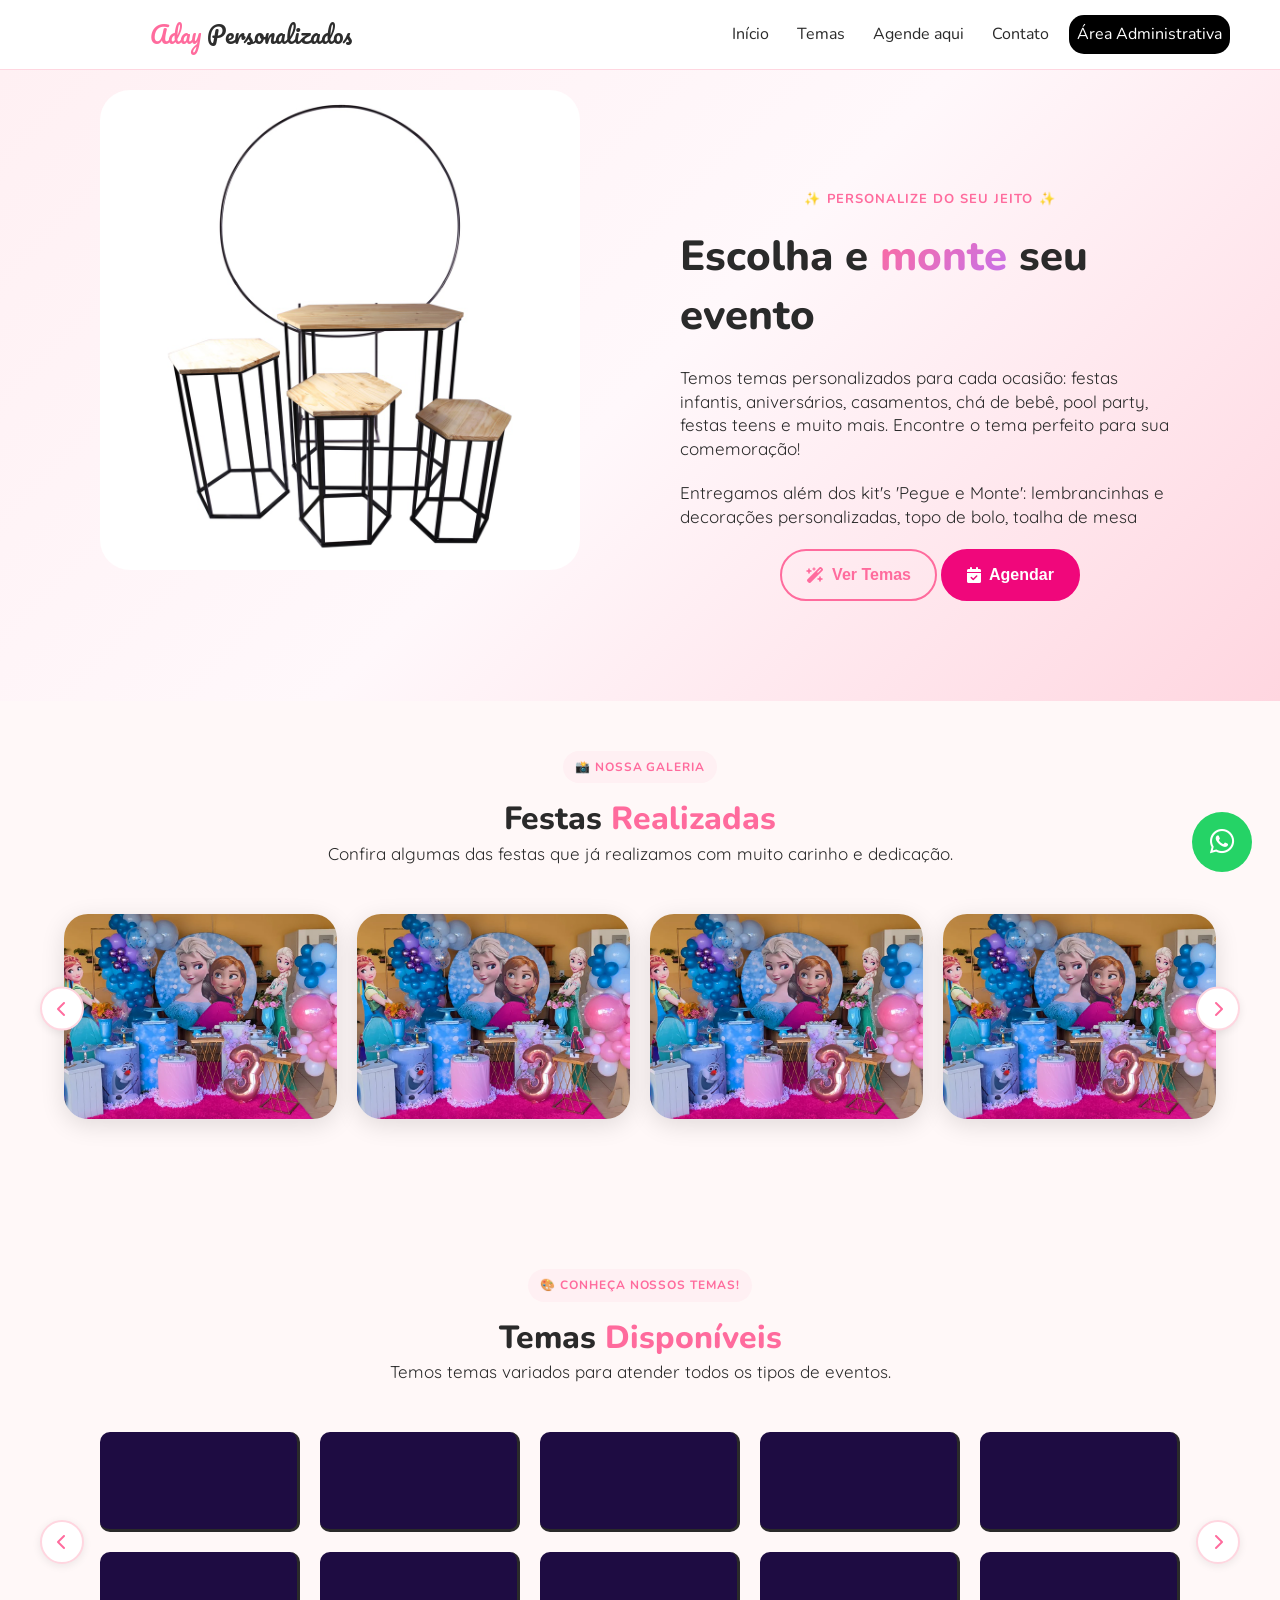
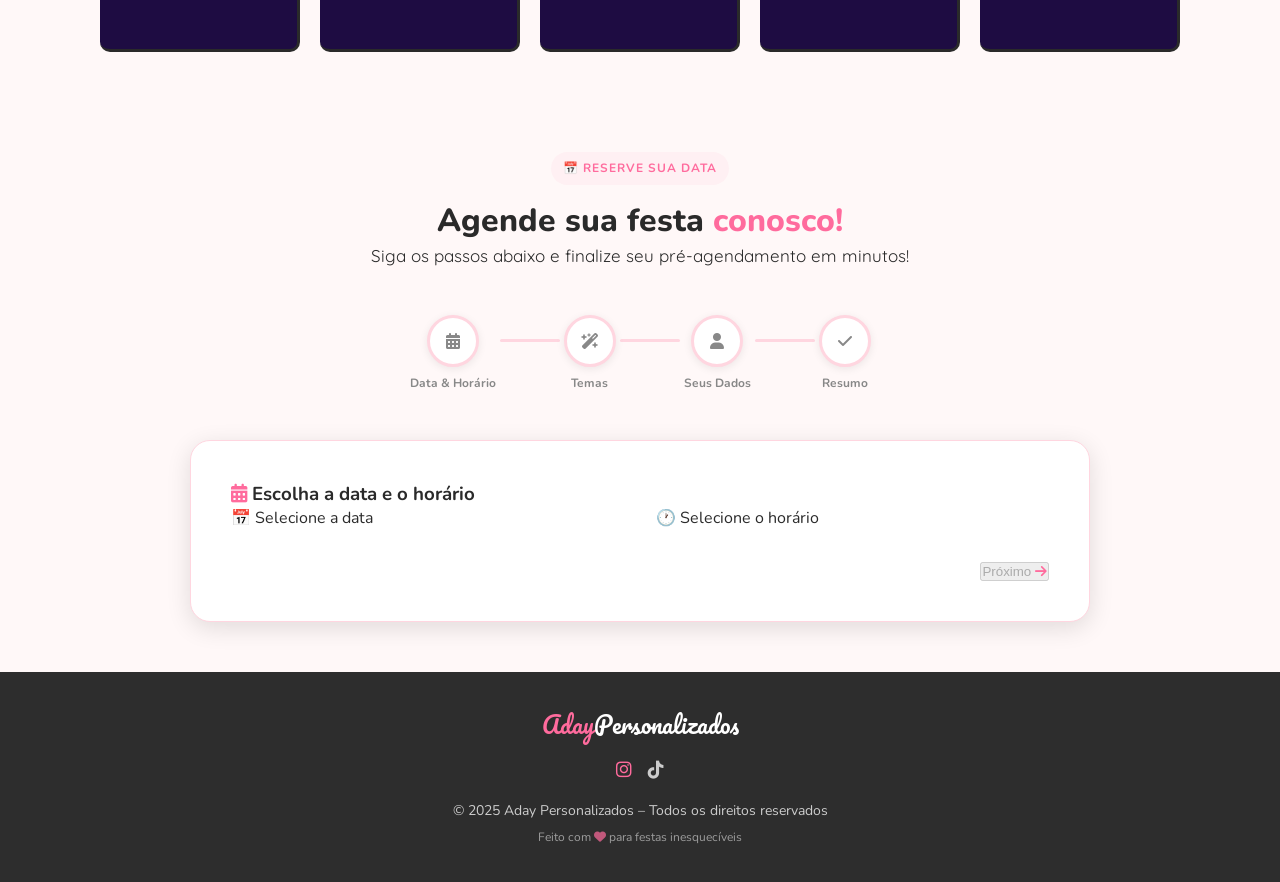
<file: index.html>
<!doctype html>
<html lang="pt-BR">
  <head>
    <meta charset="UTF-8" />
    <meta name="viewport" content="width=device-width, initial-scale=1.0" />
    <title>Aday Personalizados</title>
    <link
      rel="stylesheet"
      href="https://cdnjs.cloudflare.com/ajax/libs/font-awesome/6.0.0-beta3/css/all.min.css"
    />
    <link rel="stylesheet" href="home.css" />
    <link rel="preconnect" href="https://fonts.googleapis.com" />
    <link rel="preconnect" href="https://fonts.gstatic.com" crossorigin />
    <link
      href="https://fonts.googleapis.com/css2?family=Pacifico&family=Nunito:wght@400;600;700;800&family=Quicksand:wght@400;500;600;700&display=swap"
      rel="stylesheet"
    />
  </head>

  <body>
    <header>
      <a href="#hero" class="logo">Aday<span> Personalizados</span></a>

      <nav class="menu-principal">
        <ul>
          <li><a href="#">Início</a></li>
          <li><a href="#">Temas</a></li>
          <li><a href="#">Agende aqui</a></li>
          <li><a href="#">Contato</a></li>
          <li class="menu-admin">
            <a href="admin.html">Área Administrativa</a>
          </li>
        </ul>
      </nav>
    </header>

    <main>
      <section class="secao-hero">
        <div>
          <img
            src="branca.jpg"
            alt="Pegue e monte"
            class="imagem-carrossel"
          />
        </div>

        <div class="container-textos">
          <p class="hero-texto">✨ Personalize do seu jeito ✨</p>
          <h1 class="titulo-hero">
            Escolha e <span class="gradient-text">monte</span> seu evento
          </h1>

          <p class="texto-sub">
            Temos temas personalizados para cada ocasião: festas infantis,
            aniversários, casamentos, chá de bebê, pool party, festas teens e
            muito mais. Encontre o tema perfeito para sua comemoração!
          </p>

          <p class="texto-sub">
            Entregamos além dos kit's 'Pegue e Monte': lembrancinhas e
            decorações personalizadas, topo de bolo, toalha de mesa
          </p>

          <div>
            <button class="botao botao-claro">
              <i class="fa-solid fa-wand-magic-sparkles"></i>Ver Temas
            </button>
            <button class="botao">
              <i class="fa-solid fa-calendar-check"></i>Agendar
            </button>
          </div>
        </div>
      </section>

      <section class="secao-galeria">
        <div class="container-galeria">
          <div class="section-header">
            <span class="section-badge">📸 Nossa galeria</span>
            <h2 class="section-title">
              Festas <span class="highlight">Realizadas</span>
            </h2>
            <p class="texto-sub">
              Confira algumas das festas que já realizamos com muito carinho e
              dedicação.
            </p>
          </div>

          <div class="lista-festas">
            <div class="swiper-wrapper" id="gallery-wrapper">
              <img src="frozen.png" alt="" />
              <img src="frozen.png" alt="" />
              <img src="frozen.png" alt="" />
              <img src="frozen.png" alt="" />
              <div class="swiper-button-prev swiper-btn-festas-prev">
                <i class="fa-solid fa-chevron-left"></i>
              </div>
              <div class="swiper-button-next swiper-btn-festas-next">
                <i class="fa-solid fa-chevron-right"></i>
              </div>
            </div>
            <div class="swiper-pagination swiper-pagination-festas"></div>
          </div>
        </div>
      </section>

      <section class="secao-temas">
        <div class="container-temas">
          <div class="section-header">
            <span class="section-badge">🎨 Conheça nossos temas!</span>
            <h2 class="section-title">
              Temas <span class="highlight">Disponíveis</span>
            </h2>
            <p class="texto-sub">
              Temos temas variados para atender todos os tipos de eventos.
            </p>
          </div>
          <div class="carrossel-temas">
            <i class="fa-solid fa-chevron-left"></i>
            <div class="slides-tema">
              <div class="componente"></div>
              <div class="componente"></div>
              <div class="componente"></div>
              <div class="componente"></div>
              <div class="componente"></div>
            </div>
            <div class="slides-tema2">
              <div class="componente"></div>
              <div class="componente"></div>
              <div class="componente"></div>
              <div class="componente"></div>
              <div class="componente"></div>
            </div>
            <i class="fa-solid fa-chevron-right"></i>
          </div>
        </div>
      </section>

      <section class="secao-agenda">
        <div class="section-header">
          <span class="section-badge">📅 Reserve sua data</span>
          <h2 class="section-title">
            Agende sua festa <span class="highlight">conosco!</span>
          </h2>
          <p class="texto-sub">
            Siga os passos abaixo e finalize seu pré-agendamento em minutos!
          </p>
        </div>

        <div class="stepper" id="stepper">
          <div class="step active" data-step="1">
            <div class="step-circle">
              <i class="fa-solid fa-calendar-days"></i>
            </div>
            <span>Data &amp; Horário</span>
          </div>
          <div class="step-line"></div>
          <div class="step" data-step="2">
            <div class="step-circle">
              <i class="fa-solid fa-wand-magic-sparkles"></i>
            </div>
            <span>Temas</span>
          </div>
          <div class="step-line"></div>
          <div class="step" data-step="3">
            <div class="step-circle"><i class="fa-solid fa-user"></i></div>
            <span>Seus Dados</span>
          </div>
          <div class="step-line"></div>
          <div class="step" data-step="4">
            <div class="step-circle"><i class="fa-solid fa-check"></i></div>
            <span>Resumo</span>
          </div>
        </div>

        <div class="painel-agenda">
          <div class="step-card">
            <h3>
              <i class="fa-solid fa-calendar-days"></i> Escolha a data e o
              horário
            </h3>

            <div class="card-wrap">
              <div class="calendario-agenda">
                <label class="input-label">📅 Selecione a data</label>
                <div id="calendar-container"></div>
              </div>
              <div class="horarios-wrap">
                <label class="input-label">🕐 Selecione o horário</label>
                <div class="horarios-grid" id="horarios-grid"></div>
              </div>
            </div>
            <div class="step-nav">
              <button class="btn btn-primary" id="btn-step1-next" disabled>
                Próximo <i class="fa-solid fa-arrow-right"></i>
              </button>
            </div>
          </div>
        </div>
      </section>
    </main>

    <footer id="footer">
      <div class="container footer-inner">
        <div class="logo-footer">Aday<span>Personalizados</span></div>

        <div style="display: flex; gap: 16px; margin: 10px 0">
          <a
            href="https://www.instagram.com/adaypersonalizados/"
            target="_blank"
            rel="noopener"
            style="color: #ff6b9d; font-size: 1.8rem"
            ><i class="fa-brands fa-instagram"></i
          ></a>
          <a
            href="https://www.tiktok.com/@dayaneagapito3"
            target="_blank"
            rel="noopener"
            style="color: #ccc; font-size: 1.8rem"
            ><i class="fa-brands fa-tiktok"></i
          ></a>
        </div>
        <p class="footer-copy">
          © 2025 Aday Personalizados – Todos os direitos reservados
        </p>
        <p class="footer-sub">
          Feito com
          <i class="fa-solid fa-heart" style="color: #ff6b9d"></i> para festas
          inesquecíveis
        </p>
      </div>
    </footer>

    <!-- WhatsApp Flutuante -->
    <a
      href="https://api.whatsapp.com/message/JVBRRAOJLUJRH1?autoload=1&app_absent=0&utm_source=ig"
      target="_blank"
      class="whatsapp-float"
      id="whatsapp-float"
      title="Fale conosco no WhatsApp"
      aria-label="WhatsApp"
    >
      <i class="fa-brands fa-whatsapp"></i>
    </a>
  </body>
</html>
</file>
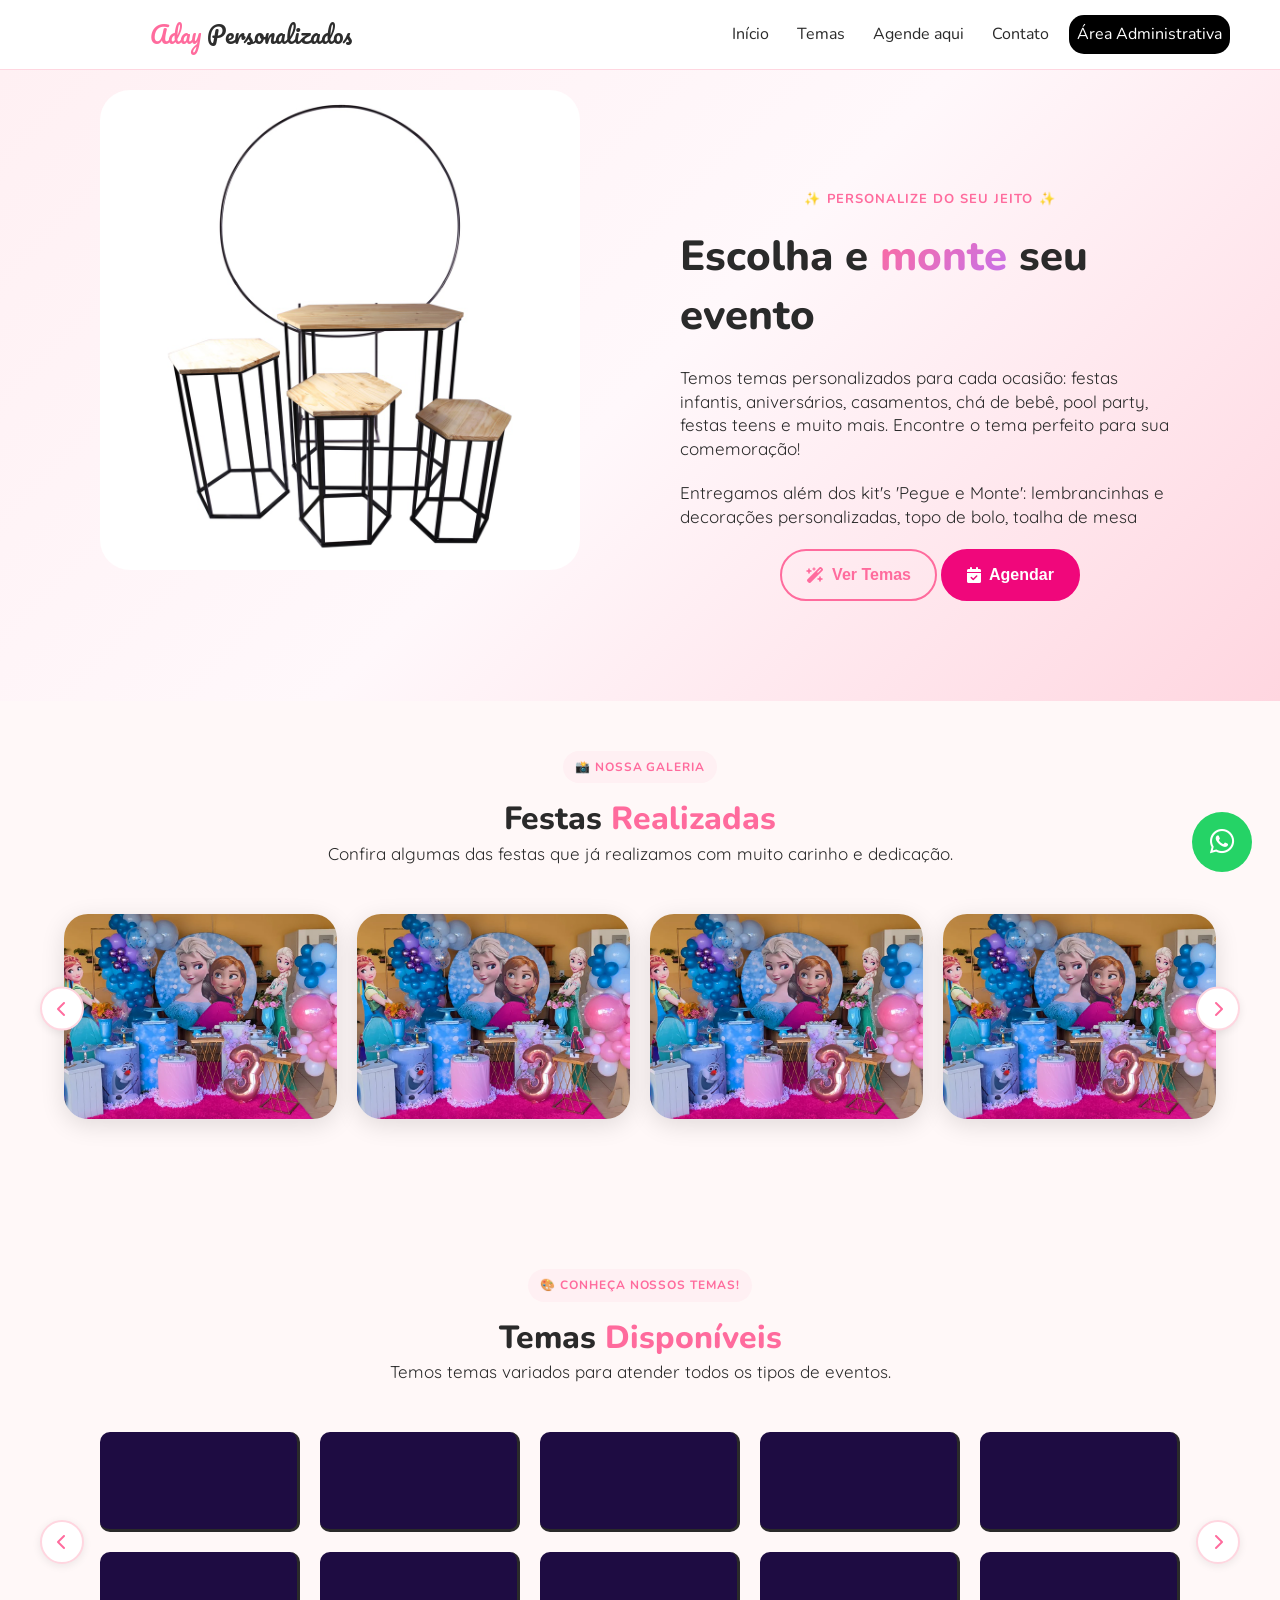
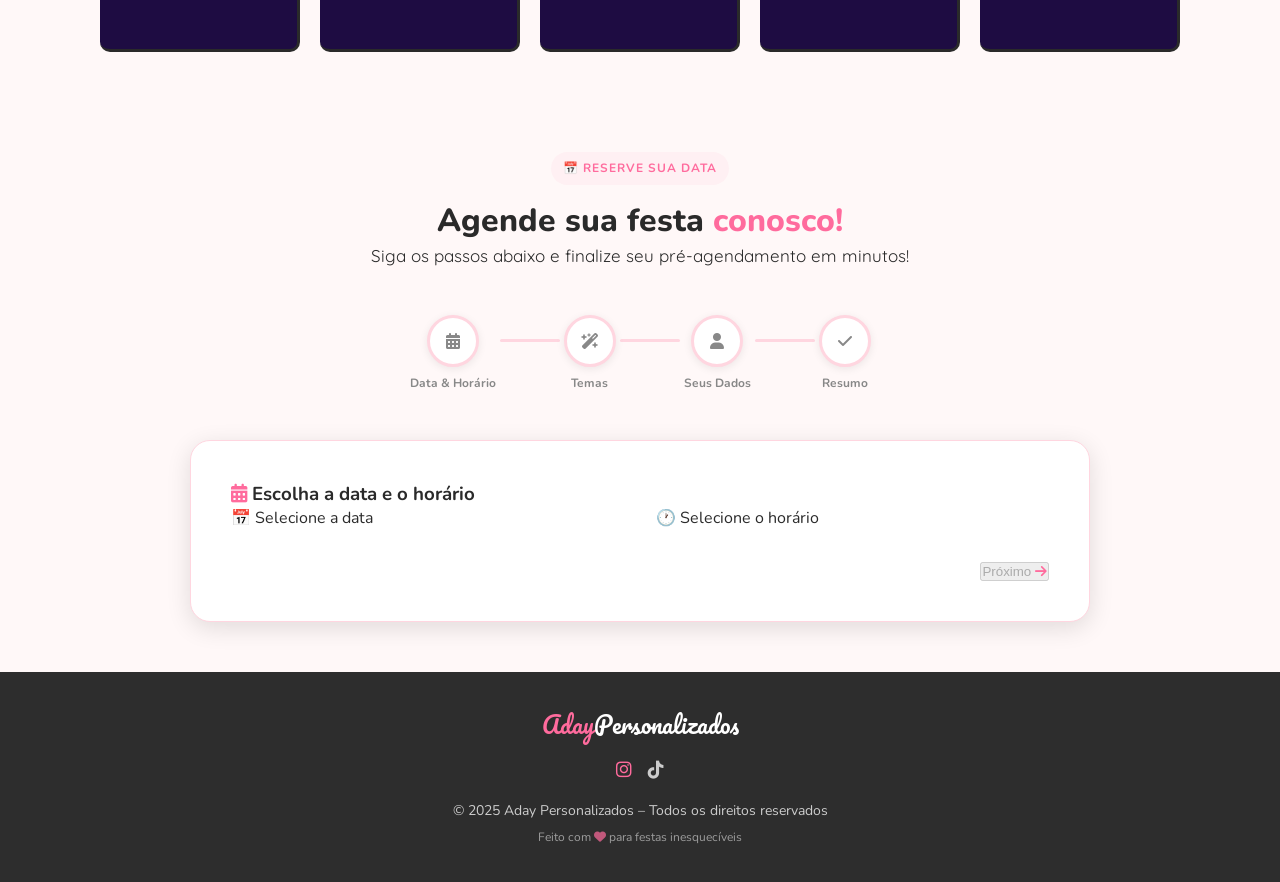
<file: FrontEnd/Templates/Index.html>
<!doctype html>
<html lang="pt-BR">
  <head>
    <meta charset="UTF-8" />
    <meta name="viewport" content="width=device-width, initial-scale=1.0" />
    <title>Aday Personalizados</title>
    <link
      rel="stylesheet"
      href="https://cdnjs.cloudflare.com/ajax/libs/font-awesome/6.0.0-beta3/css/all.min.css"
    />
    <link rel="stylesheet" href="../static/css/home.css" />
    <link rel="preconnect" href="https://fonts.googleapis.com" />
    <link rel="preconnect" href="https://fonts.gstatic.com" crossorigin />
    <link
      href="https://fonts.googleapis.com/css2?family=Pacifico&family=Nunito:wght@400;600;700;800&family=Quicksand:wght@400;500;600;700&display=swap"
      rel="stylesheet"
    />
  </head>

  <body>
    <header>
      <a href="#hero" class="logo">Aday<span> Personalizados</span></a>

      <nav class="menu-principal">
        <ul>
          <li><a href="#">Início</a></li>
          <li><a href="#">Temas</a></li>
          <li><a href="#">Agende aqui</a></li>
          <li><a href="#">Contato</a></li>
          <li class="menu-admin">
            <a href="admin.html">Área Administrativa</a>
          </li>
        </ul>
      </nav>
    </header>

    <main>
      <section class="secao-hero">
        <div>
          <img
            src="../static/src/branca.jpg"
            alt="Pegue e monte"
            class="imagem-carrossel"
          />
        </div>

        <div class="container-textos">
          <p class="hero-texto">✨ Personalize do seu jeito ✨</p>
          <h1 class="titulo-hero">
            Escolha e <span class="gradient-text">monte</span> seu evento
          </h1>

          <p class="texto-sub">
            Temos temas personalizados para cada ocasião: festas infantis,
            aniversários, casamentos, chá de bebê, pool party, festas teens e
            muito mais. Encontre o tema perfeito para sua comemoração!
          </p>

          <p class="texto-sub">
            Entregamos além dos kit's 'Pegue e Monte': lembrancinhas e
            decorações personalizadas, topo de bolo, toalha de mesa
          </p>

          <div>
            <button class="botao botao-claro">
              <i class="fa-solid fa-wand-magic-sparkles"></i>Ver Temas
            </button>
            <button class="botao">
              <i class="fa-solid fa-calendar-check"></i>Agendar
            </button>
          </div>
        </div>
      </section>

      <section class="secao-galeria">
        <div class="container-galeria">
          <div class="section-header">
            <span class="section-badge">📸 Nossa galeria</span>
            <h2 class="section-title">
              Festas <span class="highlight">Realizadas</span>
            </h2>
            <p class="texto-sub">
              Confira algumas das festas que já realizamos com muito carinho e
              dedicação.
            </p>
          </div>

          <div class="lista-festas">
            <div class="swiper-wrapper" id="gallery-wrapper">
              <img src="../static/src/frozen.png" alt="" />
              <img src="../static/src/frozen.png" alt="" />
              <img src="../static/src/frozen.png" alt="" />
              <img src="../static/src/frozen.png" alt="" />
              <div class="swiper-button-prev swiper-btn-festas-prev">
                <i class="fa-solid fa-chevron-left"></i>
              </div>
              <div class="swiper-button-next swiper-btn-festas-next">
                <i class="fa-solid fa-chevron-right"></i>
              </div>
            </div>
            <div class="swiper-pagination swiper-pagination-festas"></div>
          </div>
        </div>
      </section>

      <section class="secao-temas">
        <div class="container-temas">
          <div class="section-header">
            <span class="section-badge">🎨 Conheça nossos temas!</span>
            <h2 class="section-title">
              Temas <span class="highlight">Disponíveis</span>
            </h2>
            <p class="texto-sub">
              Temos temas variados para atender todos os tipos de eventos.
            </p>
          </div>
          <div class="carrossel-temas">
            <i class="fa-solid fa-chevron-left"></i>
            <div class="slides-tema">
              <div class="componente"></div>
              <div class="componente"></div>
              <div class="componente"></div>
              <div class="componente"></div>
              <div class="componente"></div>
            </div>
            <div class="slides-tema2">
              <div class="componente"></div>
              <div class="componente"></div>
              <div class="componente"></div>
              <div class="componente"></div>
              <div class="componente"></div>
            </div>
            <i class="fa-solid fa-chevron-right"></i>
          </div>
        </div>
      </section>

      <section class="secao-agenda">
        <div class="section-header">
          <span class="section-badge">📅 Reserve sua data</span>
          <h2 class="section-title">
            Agende sua festa <span class="highlight">conosco!</span>
          </h2>
          <p class="texto-sub">
            Siga os passos abaixo e finalize seu pré-agendamento em minutos!
          </p>
        </div>

        <div class="stepper" id="stepper">
          <div class="step active" data-step="1">
            <div class="step-circle">
              <i class="fa-solid fa-calendar-days"></i>
            </div>
            <span>Data &amp; Horário</span>
          </div>
          <div class="step-line"></div>
          <div class="step" data-step="2">
            <div class="step-circle">
              <i class="fa-solid fa-wand-magic-sparkles"></i>
            </div>
            <span>Temas</span>
          </div>
          <div class="step-line"></div>
          <div class="step" data-step="3">
            <div class="step-circle"><i class="fa-solid fa-user"></i></div>
            <span>Seus Dados</span>
          </div>
          <div class="step-line"></div>
          <div class="step" data-step="4">
            <div class="step-circle"><i class="fa-solid fa-check"></i></div>
            <span>Resumo</span>
          </div>
        </div>

        <div class="painel-agenda">
          <div class="step-card">
            <h3>
              <i class="fa-solid fa-calendar-days"></i> Escolha a data e o
              horário
            </h3>

            <div class="card-wrap">
              <div class="calendario-agenda">
                <label class="input-label">📅 Selecione a data</label>
                <div id="calendar-container"></div>
              </div>
              <div class="horarios-wrap">
                <label class="input-label">🕐 Selecione o horário</label>
                <div class="horarios-grid" id="horarios-grid"></div>
              </div>
            </div>
            <div class="step-nav">
              <button class="btn btn-primary" id="btn-step1-next" disabled>
                Próximo <i class="fa-solid fa-arrow-right"></i>
              </button>
            </div>
          </div>
        </div>
      </section>
    </main>

    <footer id="footer">
      <div class="container footer-inner">
        <div class="logo-footer">Aday<span>Personalizados</span></div>

        <div style="display: flex; gap: 16px; margin: 10px 0">
          <a
            href="https://www.instagram.com/adaypersonalizados/"
            target="_blank"
            rel="noopener"
            style="color: #ff6b9d; font-size: 1.8rem"
            ><i class="fa-brands fa-instagram"></i
          ></a>
          <a
            href="https://www.tiktok.com/@dayaneagapito3"
            target="_blank"
            rel="noopener"
            style="color: #ccc; font-size: 1.8rem"
            ><i class="fa-brands fa-tiktok"></i
          ></a>
        </div>
        <p class="footer-copy">
          © 2025 Aday Personalizados – Todos os direitos reservados
        </p>
        <p class="footer-sub">
          Feito com
          <i class="fa-solid fa-heart" style="color: #ff6b9d"></i> para festas
          inesquecíveis
        </p>
      </div>
    </footer>

    <!-- WhatsApp Flutuante -->
    <a
      href="https://api.whatsapp.com/message/JVBRRAOJLUJRH1?autoload=1&app_absent=0&utm_source=ig"
      target="_blank"
      class="whatsapp-float"
      id="whatsapp-float"
      title="Fale conosco no WhatsApp"
      aria-label="WhatsApp"
    >
      <i class="fa-brands fa-whatsapp"></i>
    </a>
  </body>
</html>
</file>
<file: home.css>
/* .color1 { #079ea6 };
.color2 { #1e0c42 };
.color3 { #f0077b };
.color4 { #f5be58 };
.color5 { #e3e0b3 }; */

/* .color1 { #f26b7a };
.color2 { #f0f2dc };
.color3 { #d9eb52 };
.color4 { #8ac7de };
.color5 { #87796f }; */

/* Sistema de Tamanhos - https://typescale.com/ 

Fontes - Minor Third - 1.200 - Em PX
4.4 - 5.4 - 6.4 - 7.7 - 9.2 - 11.1 - 13.3 - 16 - 19.2 - 23 - 27.6 - 33.2 - 39.8 - 47.8 - 57.3 - 68.8 - 82.6

Espaçamentos - Major Third - 1.250 - Em PX
2.1 - 2.7 - 3.3 - 4.2 - 5.2 - 6.5 - 8.2 - 10.2 - 12.8 - 16 - 20 - 25 - 31.2 - 39 - 48.8 - 61 - 76.3 - 95.4 - 119.2

*/

/* Global */

* {
  margin: 0;
  padding: 0;
  box-sizing: border-box;
}

html {
  font-size: 62.5%;
}

header {
  display: flex;
  align-items: center;
  justify-content: space-between;
  gap: 2.5rem;
  height: 7rem;
  position: sticky;
  top: 0;
  left: 0;
  right: 0;
  z-index: 1000;
  background-color: #fffffff2;
  border-bottom: 1px solid #ffd6e0;
  /* box-shadow: 0 0.2rem 0.4rem rgba(0, 0, 0, 0.15); */
  padding: 0 5rem;
}

body {
  font-family: "Nunito", sans-serif;
  color: #2a2a2a;
  font-size: 1.6rem;
  line-height: 1.4;
  background-color: #f4f5f7;
}

.container {
  max-width: 100%;
  margin: 0 auto;
}

.gradient-text {
  background-image: linear-gradient(135deg, #ff6b9d, #c471ed);
  -webkit-background-clip: text;
  -webkit-text-fill-color: transparent;
  background-clip: text;
}

.texto-sub {
  font-family: "Quicksand", sans-serif;
  font-size: 1.7rem;
}

.highlight {
  color: #ff6b9d;
}

.section-badge {
  display: inline-block;
  justify-content: center;
  align-items: center;
  font-size: 1.2rem;
  font-weight: 700;
  background-color: #fff0f3;
  padding: 0.8rem 1.2rem;
  border-radius: 2rem;
  color: #ff6b9d;
  letter-spacing: 0.08em;
  text-transform: uppercase;
  margin-bottom: 1.4rem;
}

.section-title {
  font-size: 3.2rem;
  font-weight: 800;
}
/* Header */

.logo {
  font-family: "Pacifico", cursive;
  font-size: 2.3rem;
  text-decoration: none;
  color: #ff6b9d;
  margin-left: 10rem;
}

.logo span {
  color: #2d2d2d;
}

.menu-principal a {
  text-decoration: none;
  color: inherit;
}

.menu-admin {
  background-color: black !important;
  color: white;
  border-radius: 1.5rem;
}

.menu-principal ul {
  display: flex;
  align-items: center;
  gap: 1.2rem;
  list-style: none;
}

.menu-principal li {
  padding: 0.8rem;
}

.menu-principal a:hover {
  color: #ff6b9d;
  font-weight: 700;
  border-bottom: solid #ff6b9d;
}

footer {
  background-color: #2d2d2d;
  color: #ccc;
  padding: 3.6rem 0;
  text-align: center;
}

/* section-hero */

.secao-hero {
  display: flex;
  background-image: linear-gradient(
    135deg,
    #fff0f3 0%,
    #fff8fb 50%,
    #ffd6e0 100%
  );
  padding-top: 2rem;
  padding-left: 2rem;
}

.imagem-carrossel {
  width: 48rem;
  border-radius: 3rem;
  margin-left: 8rem;
}

.container-textos {
  display: flex;
  flex-direction: column;
  gap: 2rem;
  align-items: center;
  justify-content: center;
  padding: 10rem;
}

.hero-texto {
  font-size: 1.3rem;
  font-weight: 700;
  color: #ff6b9d;
  letter-spacing: 0.08em;
  text-transform: uppercase;
}

.container-textos h1 {
  font-size: 4.2rem;
  font-weight: 800;
}

.botao {
  display: inline-flex;
  align-items: center;
  gap: 0.8rem;
  font-size: 1.6rem;
  font-weight: 600;
  text-decoration: none;
  text-align: center;
  cursor: pointer;
  color: white;
  background-color: #f0077b;
  border-radius: 3rem;
  padding: 1.5rem 2.4rem;
  border: 0.2rem solid #f0077b;
}

.botao-claro {
  background-color: transparent;
  color: #ff6b9d;
  border: 0.2rem solid #ff6b9d;
}

/* Galeria */

.secao-galeria {
  background-color: #fff8f8;
  padding: 5rem 0;
}

.container-galeria {
  width: 100%;
  max-width: 120rem;
  margin: 0 auto;
  padding: 0 2rem;
  position: relative;
}

.section-header {
  text-align: center;
  margin-bottom: 4.8rem;
}

.lista-festas {
  padding-bottom: 5rem;
  padding-left: 0.4rem;
  padding-right: 0.4rem;
}

.swiper-wrapper {
  display: flex;
  gap: 2rem;
}

.swiper-wrapper img {
  width: 100%;
  height: 100%;
  object-fit: cover;
  border-radius: 2.4rem;
  overflow: hidden;
  box-shadow: 0 0.6rem 2.4rem rgba(0, 0, 0, 0.12);
  aspect-ratio: 4/3;
  cursor: pointer;
  transition:
    transform 0.3s ease,
    box-shadow 0.3s ease;
}

.swiper-wrapper img:hover {
  transform: translateY(-0.6rem);
  box-shadow: 0 1.2rem 4.8rem rgba(0, 0, 0, 0.15);
}

.swiper-pagination {
  background-color: #ff6b9d;
  opacity: 1;
}

/* Swiper customization */

.swiper-button-prev,
.swiper-button-next {
  display: flex;
  align-items: center;
  justify-content: center;
  position: absolute;
  color: #ff6b9d;
  background-color: #fff;
  width: 44px !important;
  height: 44px !important;
  border-radius: 50%;
  box-shadow: 0 2px 8px rgba(0, 0, 0, 0.08);
  border: 2px solid #ffd6e0;
  transform: translateY(165%);
}

.swiper-button-next {
  right: 0;
}

.swiper-button-prev {
  left: 0;
}

/* Temas */

.secao-temas {
  background-color: #fff8f8;
  padding: 5rem 0;
}

.container-temas {
  width: 100%;
  max-width: 120rem;
  margin: 0 auto;
  padding: 0 2rem;
  position: relative;
}

.carrossel-temas {
  display: flex;
  flex-direction: column;
  align-items: center;
  justify-content: center;
  gap: 2rem;
}

.slides-tema {
  display: flex;
  gap: 2rem;
}

.slides-tema2 {
  display: flex;
  gap: 2rem;
}

.componente {
  height: 10rem;
  width: 20rem;
  border-radius: 1rem;
  background-color: #1e0c42;
  border-bottom: solid 0.3rem #2a2a2a;
  border-right: solid 0.3rem #2a2a2a;
}

.carrossel-temas i {
  display: flex;
  align-items: center;
  justify-content: center;
  position: absolute;
  color: #ff6b9d;
  background-color: #fff;
  width: 44px !important;
  height: 44px !important;
  border-radius: 50%;
  box-shadow: 0 2px 8px rgba(0, 0, 0, 0.08);
  border: 2px solid #ffd6e0;
}

.fa-chevron-left {
  left: 0;
}

.fa-chevron-right {
  right: 0;
}

/* Agendamento */

.secao-agenda {
  background-color: #fff8f8;
  padding: 5rem 0;
}

.stepper {
  display: flex;
  align-items: center;
  justify-content: center;
  gap: 0;
  margin-bottom: 4.8rem;
  flex-wrap: wrap;
}
.step {
  display: flex;
  flex-direction: column;
  align-items: center;
  gap: 0.8rem;
  position: relative;
}
.step-circle {
  width: 5.2rem;
  height: 5.2rem;
  border-radius: 50%;
  border: 0.3rem solid #ffd6e0;
  background-color: #fff;
  display: flex;
  align-items: center;
  justify-content: center;
  font-size: 1.6rem;
  color: #888;
  transition: all 0.3s ease;
  box-shadow: 0 2px 8px rgba(0, 0, 0, 0.08);
}

.step span {
  font-size: 1.2rem;
  font-weight: 700;
  color: #888;
  white-space: nowrap;
  transition: color 0.3s ease;
}

.step-line {
  width: 6rem;
  height: 0.3rem;
  background-color: #ffd6e0;
  border-radius: 0.2rem;
  margin: 0 0.4rem;
  margin-bottom: 2.6rem;
  transition: 0.3s ease;
}
.painel-agenda {
  background: #fff;
  border-radius: 2rem;
  padding: 4rem;
  box-shadow: 0 6px 24px rgba(0, 0, 0, 0.12);
  border: 1px solid #ffd6e0;
  max-width: 90rem;
  margin: 0 auto;
  max-height: 90rem;
}

.step-card i {
  color: #ff6b9d;
}

.card-wrap {
  display: grid;
  grid-template-columns: 1fr 1fr;
  gap: 32px;
  align-items: start;
}

.step-nav {
  display: flex;
  gap: 1.4rem;
  justify-content: flex-end;
  margin-top: 3.2rem;
  flex-wrap: wrap;
}

/* Footer */

.container {
  display: flex;
  flex-direction: column;
  gap: 8px;
  align-items: center;
}

.footer-copy {
  font-size: 1.4rem;
}

.footer-sub {
  font-size: 1.2rem;
  opacity: 0.7;
}

.logo-footer {
  font-family: "Pacifico", cursive;
  font-size: 2.3rem;
  text-decoration: none;
  color: #ff6b9d;
}

.logo-footer span {
  color: #fff;
}

.whatsapp-float {
  position: fixed;
  right: 2.8rem;
  bottom: 2.8rem;
  width: 6rem;
  height: 6rem;
  background-color: #25d366;
  border-radius: 50%;
  display: flex;
  align-items: center;
  justify-content: center;
  font-size: 2.8rem;
  color: #fff;
  z-index: 999;
  text-decoration: none;
}
</file>
<file: FrontEnd/static/css/home.css>
/* .color1 { #079ea6 };
.color2 { #1e0c42 };
.color3 { #f0077b };
.color4 { #f5be58 };
.color5 { #e3e0b3 }; */

/* .color1 { #f26b7a };
.color2 { #f0f2dc };
.color3 { #d9eb52 };
.color4 { #8ac7de };
.color5 { #87796f }; */

/* Sistema de Tamanhos - https://typescale.com/ 

Fontes - Minor Third - 1.200 - Em PX
4.4 - 5.4 - 6.4 - 7.7 - 9.2 - 11.1 - 13.3 - 16 - 19.2 - 23 - 27.6 - 33.2 - 39.8 - 47.8 - 57.3 - 68.8 - 82.6

Espaçamentos - Major Third - 1.250 - Em PX
2.1 - 2.7 - 3.3 - 4.2 - 5.2 - 6.5 - 8.2 - 10.2 - 12.8 - 16 - 20 - 25 - 31.2 - 39 - 48.8 - 61 - 76.3 - 95.4 - 119.2

*/

/* Global */

* {
  margin: 0;
  padding: 0;
  box-sizing: border-box;
}

html {
  font-size: 62.5%;
}

header {
  display: flex;
  align-items: center;
  justify-content: space-between;
  gap: 2.5rem;
  height: 7rem;
  position: sticky;
  top: 0;
  left: 0;
  right: 0;
  z-index: 1000;
  background-color: #fffffff2;
  border-bottom: 1px solid #ffd6e0;
  /* box-shadow: 0 0.2rem 0.4rem rgba(0, 0, 0, 0.15); */
  padding: 0 5rem;
}

body {
  font-family: "Nunito", sans-serif;
  color: #2a2a2a;
  font-size: 1.6rem;
  line-height: 1.4;
  background-color: #f4f5f7;
}

.container {
  max-width: 100%;
  margin: 0 auto;
}

.gradient-text {
  background-image: linear-gradient(135deg, #ff6b9d, #c471ed);
  -webkit-background-clip: text;
  -webkit-text-fill-color: transparent;
  background-clip: text;
}

.texto-sub {
  font-family: "Quicksand", sans-serif;
  font-size: 1.7rem;
}

.highlight {
  color: #ff6b9d;
}

.section-badge {
  display: inline-block;
  justify-content: center;
  align-items: center;
  font-size: 1.2rem;
  font-weight: 700;
  background-color: #fff0f3;
  padding: 0.8rem 1.2rem;
  border-radius: 2rem;
  color: #ff6b9d;
  letter-spacing: 0.08em;
  text-transform: uppercase;
  margin-bottom: 1.4rem;
}

.section-title {
  font-size: 3.2rem;
  font-weight: 800;
}
/* Header */

.logo {
  font-family: "Pacifico", cursive;
  font-size: 2.3rem;
  text-decoration: none;
  color: #ff6b9d;
  margin-left: 10rem;
}

.logo span {
  color: #2d2d2d;
}

.menu-principal a {
  text-decoration: none;
  color: inherit;
}

.menu-admin {
  background-color: black !important;
  color: white;
  border-radius: 1.5rem;
}

.menu-principal ul {
  display: flex;
  align-items: center;
  gap: 1.2rem;
  list-style: none;
}

.menu-principal li {
  padding: 0.8rem;
}

.menu-principal a:hover {
  color: #ff6b9d;
  font-weight: 700;
  border-bottom: solid #ff6b9d;
}

footer {
  background-color: #2d2d2d;
  color: #ccc;
  padding: 3.6rem 0;
  text-align: center;
}

/* section-hero */

.secao-hero {
  display: flex;
  background-image: linear-gradient(
    135deg,
    #fff0f3 0%,
    #fff8fb 50%,
    #ffd6e0 100%
  );
  padding-top: 2rem;
  padding-left: 2rem;
}

.imagem-carrossel {
  width: 48rem;
  border-radius: 3rem;
  margin-left: 8rem;
}

.container-textos {
  display: flex;
  flex-direction: column;
  gap: 2rem;
  align-items: center;
  justify-content: center;
  padding: 10rem;
}

.hero-texto {
  font-size: 1.3rem;
  font-weight: 700;
  color: #ff6b9d;
  letter-spacing: 0.08em;
  text-transform: uppercase;
}

.container-textos h1 {
  font-size: 4.2rem;
  font-weight: 800;
}

.botao {
  display: inline-flex;
  align-items: center;
  gap: 0.8rem;
  font-size: 1.6rem;
  font-weight: 600;
  text-decoration: none;
  text-align: center;
  cursor: pointer;
  color: white;
  background-color: #f0077b;
  border-radius: 3rem;
  padding: 1.5rem 2.4rem;
  border: 0.2rem solid #f0077b;
}

.botao-claro {
  background-color: transparent;
  color: #ff6b9d;
  border: 0.2rem solid #ff6b9d;
}

/* Galeria */

.secao-galeria {
  background-color: #fff8f8;
  padding: 5rem 0;
}

.container-galeria {
  width: 100%;
  max-width: 120rem;
  margin: 0 auto;
  padding: 0 2rem;
  position: relative;
}

.section-header {
  text-align: center;
  margin-bottom: 4.8rem;
}

.lista-festas {
  padding-bottom: 5rem;
  padding-left: 0.4rem;
  padding-right: 0.4rem;
}

.swiper-wrapper {
  display: flex;
  gap: 2rem;
}

.swiper-wrapper img {
  width: 100%;
  height: 100%;
  object-fit: cover;
  border-radius: 2.4rem;
  overflow: hidden;
  box-shadow: 0 0.6rem 2.4rem rgba(0, 0, 0, 0.12);
  aspect-ratio: 4/3;
  cursor: pointer;
  transition:
    transform 0.3s ease,
    box-shadow 0.3s ease;
}

.swiper-wrapper img:hover {
  transform: translateY(-0.6rem);
  box-shadow: 0 1.2rem 4.8rem rgba(0, 0, 0, 0.15);
}

.swiper-pagination {
  background-color: #ff6b9d;
  opacity: 1;
}

/* Swiper customization */

.swiper-button-prev,
.swiper-button-next {
  display: flex;
  align-items: center;
  justify-content: center;
  position: absolute;
  color: #ff6b9d;
  background-color: #fff;
  width: 44px !important;
  height: 44px !important;
  border-radius: 50%;
  box-shadow: 0 2px 8px rgba(0, 0, 0, 0.08);
  border: 2px solid #ffd6e0;
  transform: translateY(165%);
}

.swiper-button-next {
  right: 0;
}

.swiper-button-prev {
  left: 0;
}

/* Temas */

.secao-temas {
  background-color: #fff8f8;
  padding: 5rem 0;
}

.container-temas {
  width: 100%;
  max-width: 120rem;
  margin: 0 auto;
  padding: 0 2rem;
  position: relative;
}

.carrossel-temas {
  display: flex;
  flex-direction: column;
  align-items: center;
  justify-content: center;
  gap: 2rem;
}

.slides-tema {
  display: flex;
  gap: 2rem;
}

.slides-tema2 {
  display: flex;
  gap: 2rem;
}

.componente {
  height: 10rem;
  width: 20rem;
  border-radius: 1rem;
  background-color: #1e0c42;
  border-bottom: solid 0.3rem #2a2a2a;
  border-right: solid 0.3rem #2a2a2a;
}

.carrossel-temas i {
  display: flex;
  align-items: center;
  justify-content: center;
  position: absolute;
  color: #ff6b9d;
  background-color: #fff;
  width: 44px !important;
  height: 44px !important;
  border-radius: 50%;
  box-shadow: 0 2px 8px rgba(0, 0, 0, 0.08);
  border: 2px solid #ffd6e0;
}

.fa-chevron-left {
  left: 0;
}

.fa-chevron-right {
  right: 0;
}

/* Agendamento */

.secao-agenda {
  background-color: #fff8f8;
  padding: 5rem 0;
}

.stepper {
  display: flex;
  align-items: center;
  justify-content: center;
  gap: 0;
  margin-bottom: 4.8rem;
  flex-wrap: wrap;
}
.step {
  display: flex;
  flex-direction: column;
  align-items: center;
  gap: 0.8rem;
  position: relative;
}
.step-circle {
  width: 5.2rem;
  height: 5.2rem;
  border-radius: 50%;
  border: 0.3rem solid #ffd6e0;
  background-color: #fff;
  display: flex;
  align-items: center;
  justify-content: center;
  font-size: 1.6rem;
  color: #888;
  transition: all 0.3s ease;
  box-shadow: 0 2px 8px rgba(0, 0, 0, 0.08);
}

.step span {
  font-size: 1.2rem;
  font-weight: 700;
  color: #888;
  white-space: nowrap;
  transition: color 0.3s ease;
}

.step-line {
  width: 6rem;
  height: 0.3rem;
  background-color: #ffd6e0;
  border-radius: 0.2rem;
  margin: 0 0.4rem;
  margin-bottom: 2.6rem;
  transition: 0.3s ease;
}
.painel-agenda {
  background: #fff;
  border-radius: 2rem;
  padding: 4rem;
  box-shadow: 0 6px 24px rgba(0, 0, 0, 0.12);
  border: 1px solid #ffd6e0;
  max-width: 90rem;
  margin: 0 auto;
  max-height: 90rem;
}

.step-card i {
  color: #ff6b9d;
}

.card-wrap {
  display: grid;
  grid-template-columns: 1fr 1fr;
  gap: 32px;
  align-items: start;
}

.step-nav {
  display: flex;
  gap: 1.4rem;
  justify-content: flex-end;
  margin-top: 3.2rem;
  flex-wrap: wrap;
}

/* Footer */

.container {
  display: flex;
  flex-direction: column;
  gap: 8px;
  align-items: center;
}

.footer-copy {
  font-size: 1.4rem;
}

.footer-sub {
  font-size: 1.2rem;
  opacity: 0.7;
}

.logo-footer {
  font-family: "Pacifico", cursive;
  font-size: 2.3rem;
  text-decoration: none;
  color: #ff6b9d;
}

.logo-footer span {
  color: #fff;
}

.whatsapp-float {
  position: fixed;
  right: 2.8rem;
  bottom: 2.8rem;
  width: 6rem;
  height: 6rem;
  background-color: #25d366;
  border-radius: 50%;
  display: flex;
  align-items: center;
  justify-content: center;
  font-size: 2.8rem;
  color: #fff;
  z-index: 999;
  text-decoration: none;
}
</file>
